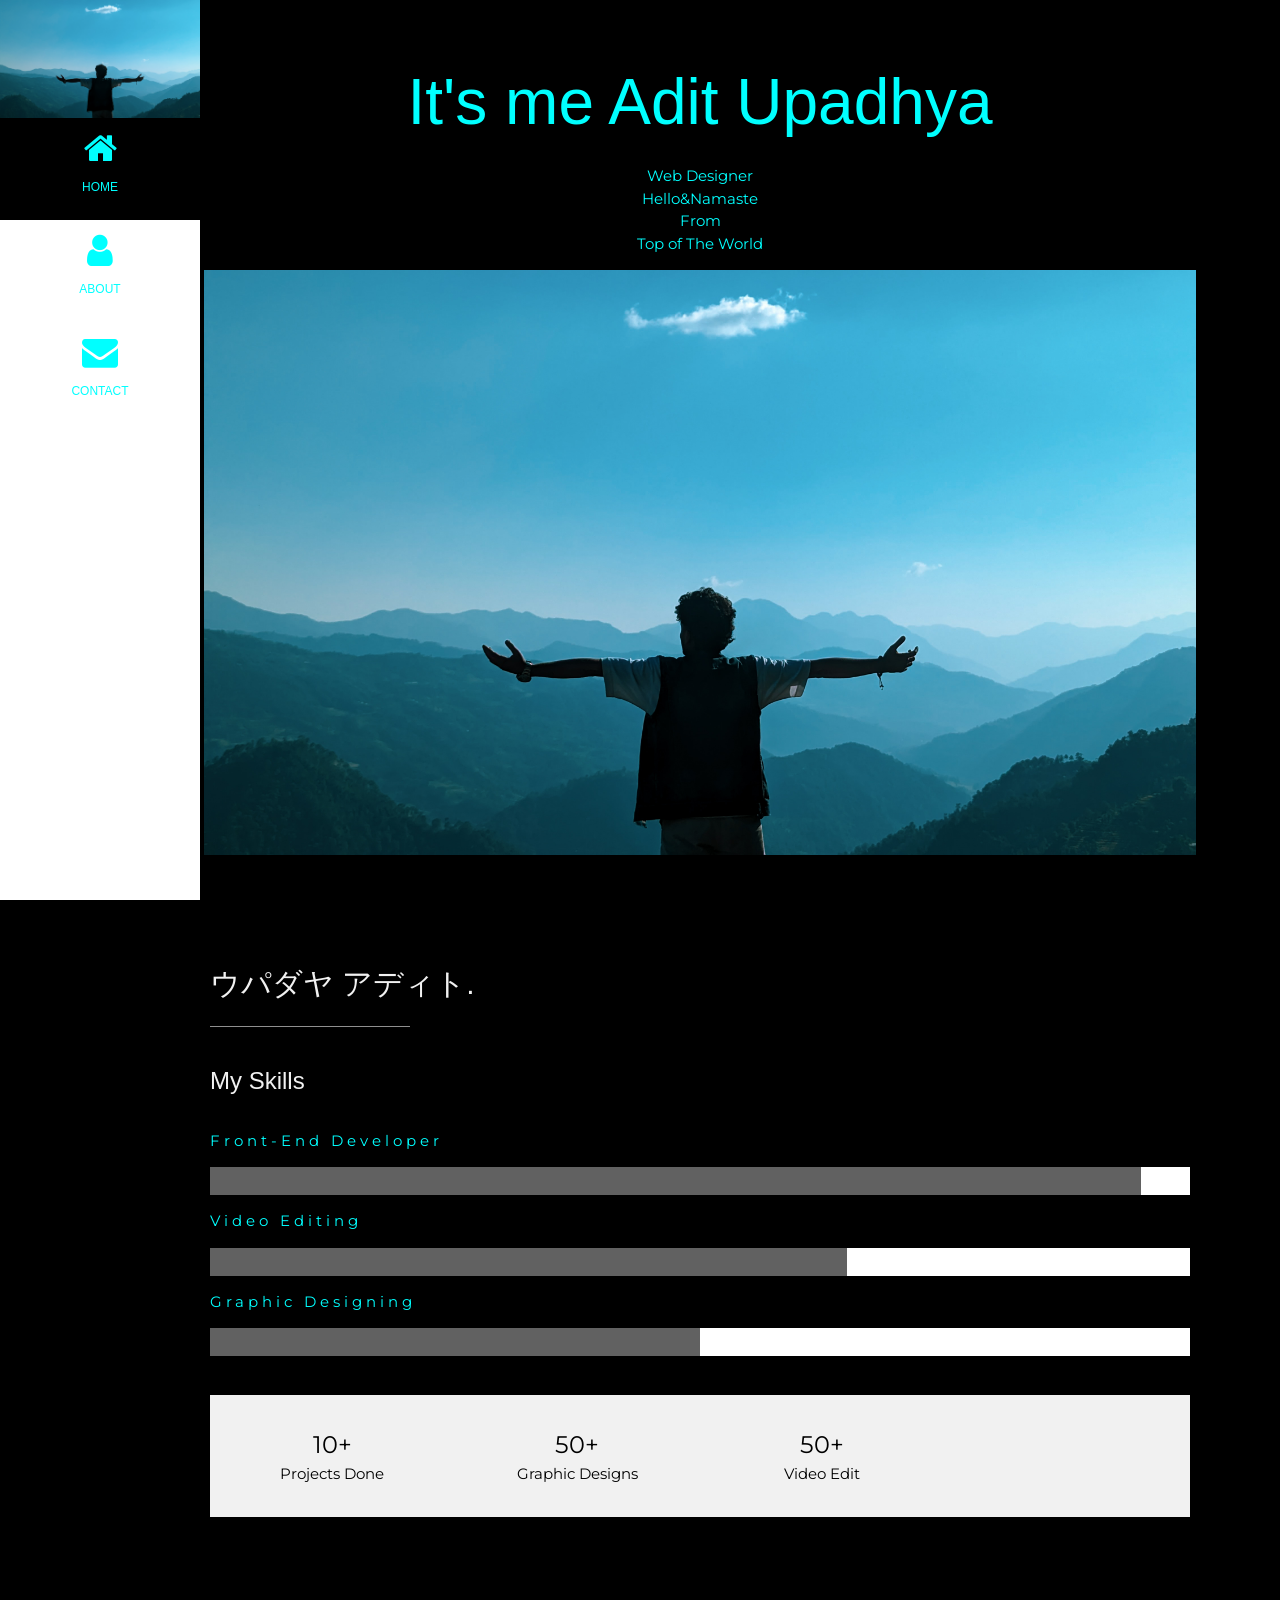
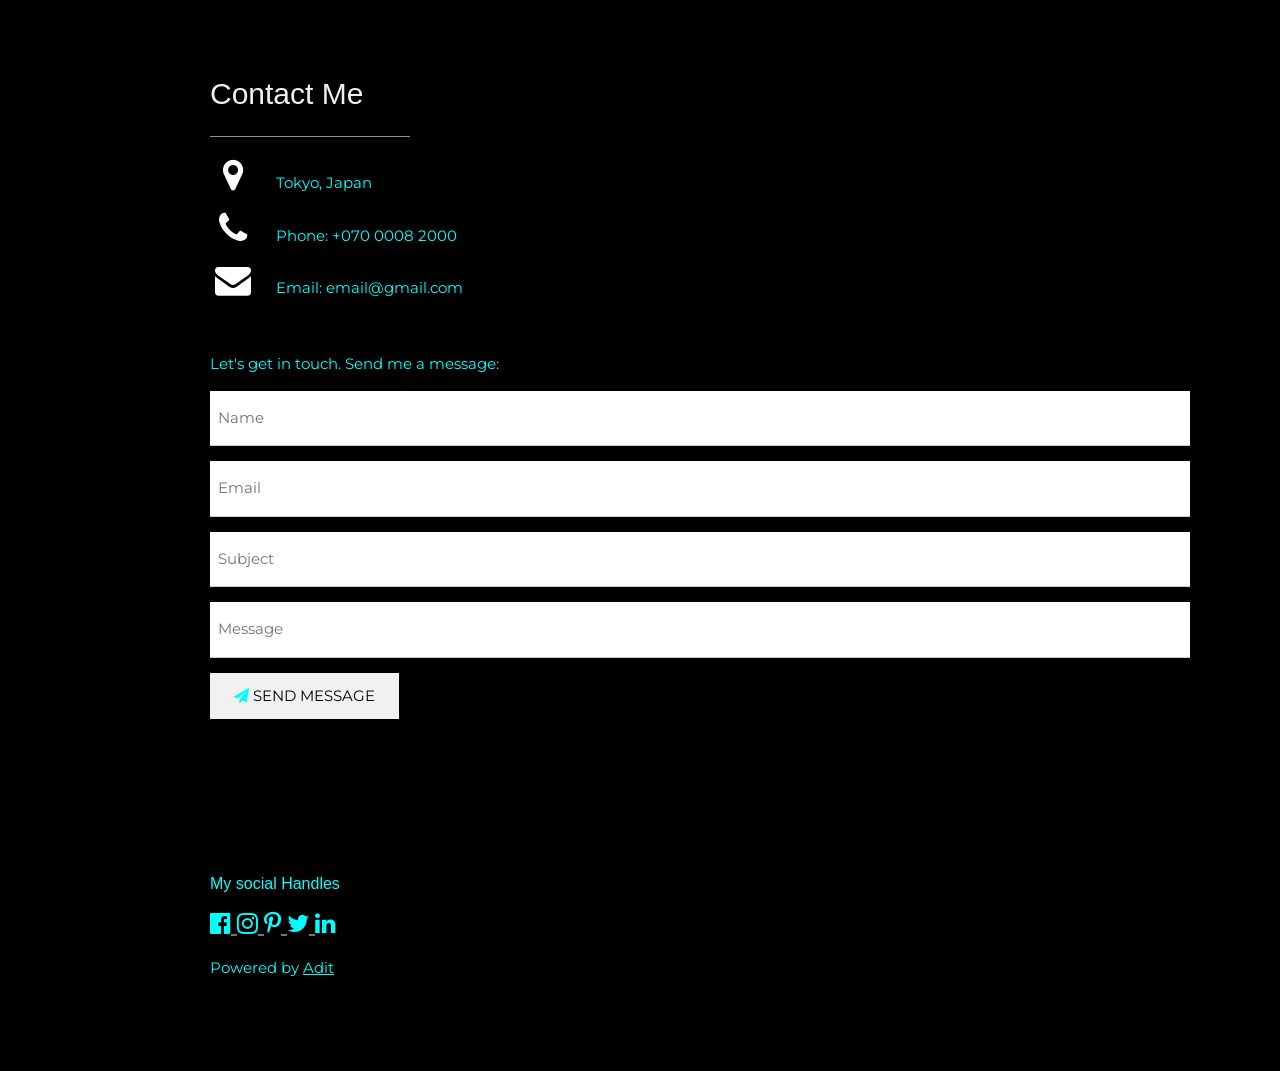
<file: index.html>
<!DOCTYPE html>
<html>
<head>
  <title>Portfolio</title>
  <meta charset="UTF-8">
  <meta name="viewport" content="width=device-width, initial-scale=1">
  <link rel="stylesheet" href="styles.css">
  <link rel="stylesheet" href="https://www.w3schools.com/w3css/4/w3.css">
  <link rel="stylesheet" href="https://fonts.googleapis.com/css?family=Montserrat">
  <link rel="stylesheet" href="https://cdnjs.cloudflare.com/ajax/libs/font-awesome/4.7.0/css/font-awesome.min.css">
</head>
<body class="w3-black">
  <!-- Rest of your webpage content goes here -->
  
  <script src="script.js"></script>
</body>
  <!-- Icon Bar (Sidebar - hidden on small screens) -->
  <nav class="w3-sidebar w3-bar-block w3-small w3-hide-small w3-center">
    <!-- Avatar image in top left corner -->
    <img src="aditimagedeupur.jpg" style="width:100%">
    <a href="#" class="w3-bar-item w3-button w3-padding-large w3-black">
      <i class="fa fa-home w3-xxlarge"></i>
      <p>HOME</p>
    </a>
    <a href="#about" class="w3-bar-item w3-button w3-padding-large w3-hover-black">
      <i class="fa fa-user w3-xxlarge"></i>
      <p>ABOUT</p>
    </a>
    <a href="#contact" class="w3-bar-item w3-button w3-padding-large w3-hover-black">
      <i class="fa fa-envelope w3-xxlarge"></i>
      <p>CONTACT</p>
    </a>
  </nav>

  <!-- Navbar on small screens (Hidden on medium and large screens) -->
  <div class="w3-top w3-hide-large w3-hide-medium" id="myNavbar">
    <div class="w3-bar w3-black w3-opacity w3-hover-opacity-off w3-center w3-small">
        
      <a href="#" class="w3-bar-item w3-button" style="width:25% !important">HOME</a>
      <a href="#about" class="w3-bar-item w3-button" style="width:25% !important">ABOUT</a>
      <a href="#contact" class="w3-bar-item w3-button" style="width:25% !important">CONTACT</a>
    </div>
  </div>

  <!-- Page Content -->
  <div class="w3-padding-large" id="main">
    <!-- Header/Home -->
    <header class="w3-container w3-padding-32 w3-center w3-black" id="home">
      <h1 class="w3-jumbo"><span class="w3-hide-small">It's me </span> Adit Upadhya</h1>
      <p> Web Designer<br>Hello&Namaste <br>From<br> Top of The World </p>
      <img src="aditimagedeupur.jpg" alt="boy" class="w3-image" width="992" height="1108">
    </header>

    <!-- About Section -->
    <div class="w3-content w3-justify w3-text-grey w3-padding-64" id="about">
      <h2 class="w3-text-light-grey">ウパダヤ アディト.</h2>
      <hr style="width:200px" class="w3-opacity">
      <p>    </p>
      <h3 class="w3-padding-16 w3-text-light-grey">My Skills</h3>
      <p class="w3-wide">Front-End Developer</p>
      <div class="w3-white">
        <div class="w3-dark-grey" style="height:28px;width:95%"></div>
      </div>
      <p class="w3-wide">Video Editing</p>
      <div class="w3-white">
        <div class="w3-dark-grey" style="height:28px;width:65%"></div>
      </div>
      <p class="w3-wide">Graphic Designing</p>
      <div class="w3-white">
        <div class="w3-dark-grey" style="height:28px;width:50%"></div>
      </div><br>
      
      <div class="w3-row w3-center w3-padding-16 w3-section w3-light-grey">

        <div class="w3-quarter w3-section">
          <span class="w3-xlarge">10+</span><br>
          Projects Done
        </div>
        <div class="w3-quarter w3-section">
          <span class="w3-xlarge">50+</span><br>
          Graphic Designs
        </div>
        <div class="w3-quarter w3-section">
          <span class="w3-xlarge">50+</span><br>
          Video Edit
        </div>
      </div>
    <!-- End Portfolio Section -->
    </div>

    <!-- Contact Section -->
    <div class="w3-padding-64 w3-content w3-text-grey" id="contact">
      <h2 class="w3-text-light-grey">Contact Me</h2>
      <hr style="width:200px" class="w3-opacity">

      <div class="w3-section">
        <p><i class="fa fa-map-marker fa-fw w3-text-white w3-xxlarge w3-margin-right"></i> Tokyo, Japan</p>
        <p><i class="fa fa-phone fa-fw w3-text-white w3-xxlarge w3-margin-right"></i> Phone: +070 0008 2000</p>
        <p><i class="fa fa-envelope fa-fw w3-text-white w3-xxlarge w3-margin-right"> </i> Email: email@gmail.com</p>
      </div><br>
      <p>Let's get in touch. Send me a message:</p>

      <form action="/action_page.php" target="_blank">
        <p><input class="w3-input w3-padding-16" type="text" placeholder="Name" required name="Name"></p>
        <p><input class="w3-input w3-padding-16" type="text" placeholder="Email" required name="Email"></p>
        <p><input class="w3-input w3-padding-16" type="text" placeholder="Subject" required name="Subject"></p>
        <p><input class="w3-input w3-padding-16" type="text" placeholder="Message" required name="Message"></p>
        <p>
          <button class="w3-button w3-light-grey w3-padding-large" type="submit">
            <i class="fa fa-paper-plane"></i> SEND MESSAGE
          </button>
        </p>
      </form>
    <!-- End Contact Section -->
    </div>
    
    <!-- Footer -->
    <div>
    <footer class="w3-content w3-padding-64 w3-text-grey w3-xlarge">
        <h6>My social Handles</h6>
      <a href="https://www.facebook.com/adit.sharma.1257">
          <i class="fa fa-facebook-official w3-hover-opacity"></i>
      </a>
      <a href="https://www.instagram.com/adit.upadhya/?igsh=MThzcHdodzRhaW9zbQ%3D%3D">
          <i class="fa fa-instagram w3-hover-opacity"></i>
      </a>
      <a href="https://www.pinterest.jp/aditsharma277/?invite_code=c9d87da3aa6b4b738ee6ad1d77494cea&sender=630011572781315141">
          <i class="fa fa-pinterest-p w3-hover-opacity"></i>
      </a>
      <a href="https://x.com/adit_upadhya?t=JOMRTaMGTl7mR5_P21c7AQ&s=09&mx=2">
          <i class="fa fa-twitter w3-hover-opacity"></i>
      </a>
      <a href="https://www.linkedin.com/in/adit-upadhya-690644257?utm_source=share&utm_campaign=share_via&utm_content=profile&utm_medium=android_app">
          <i class="fa fa-linkedin w3-hover-opacity"></i>
      </a>    
      <p class="w3-medium">Powered by <a href="Adit" target="_blank" class="w3-hover-text-green">Adit</a></p>
     <!-- End footer -->
     </footer>
     </div>

  <!-- END PAGE CONTENT -->
  </div>

</body>
</html>
</file>
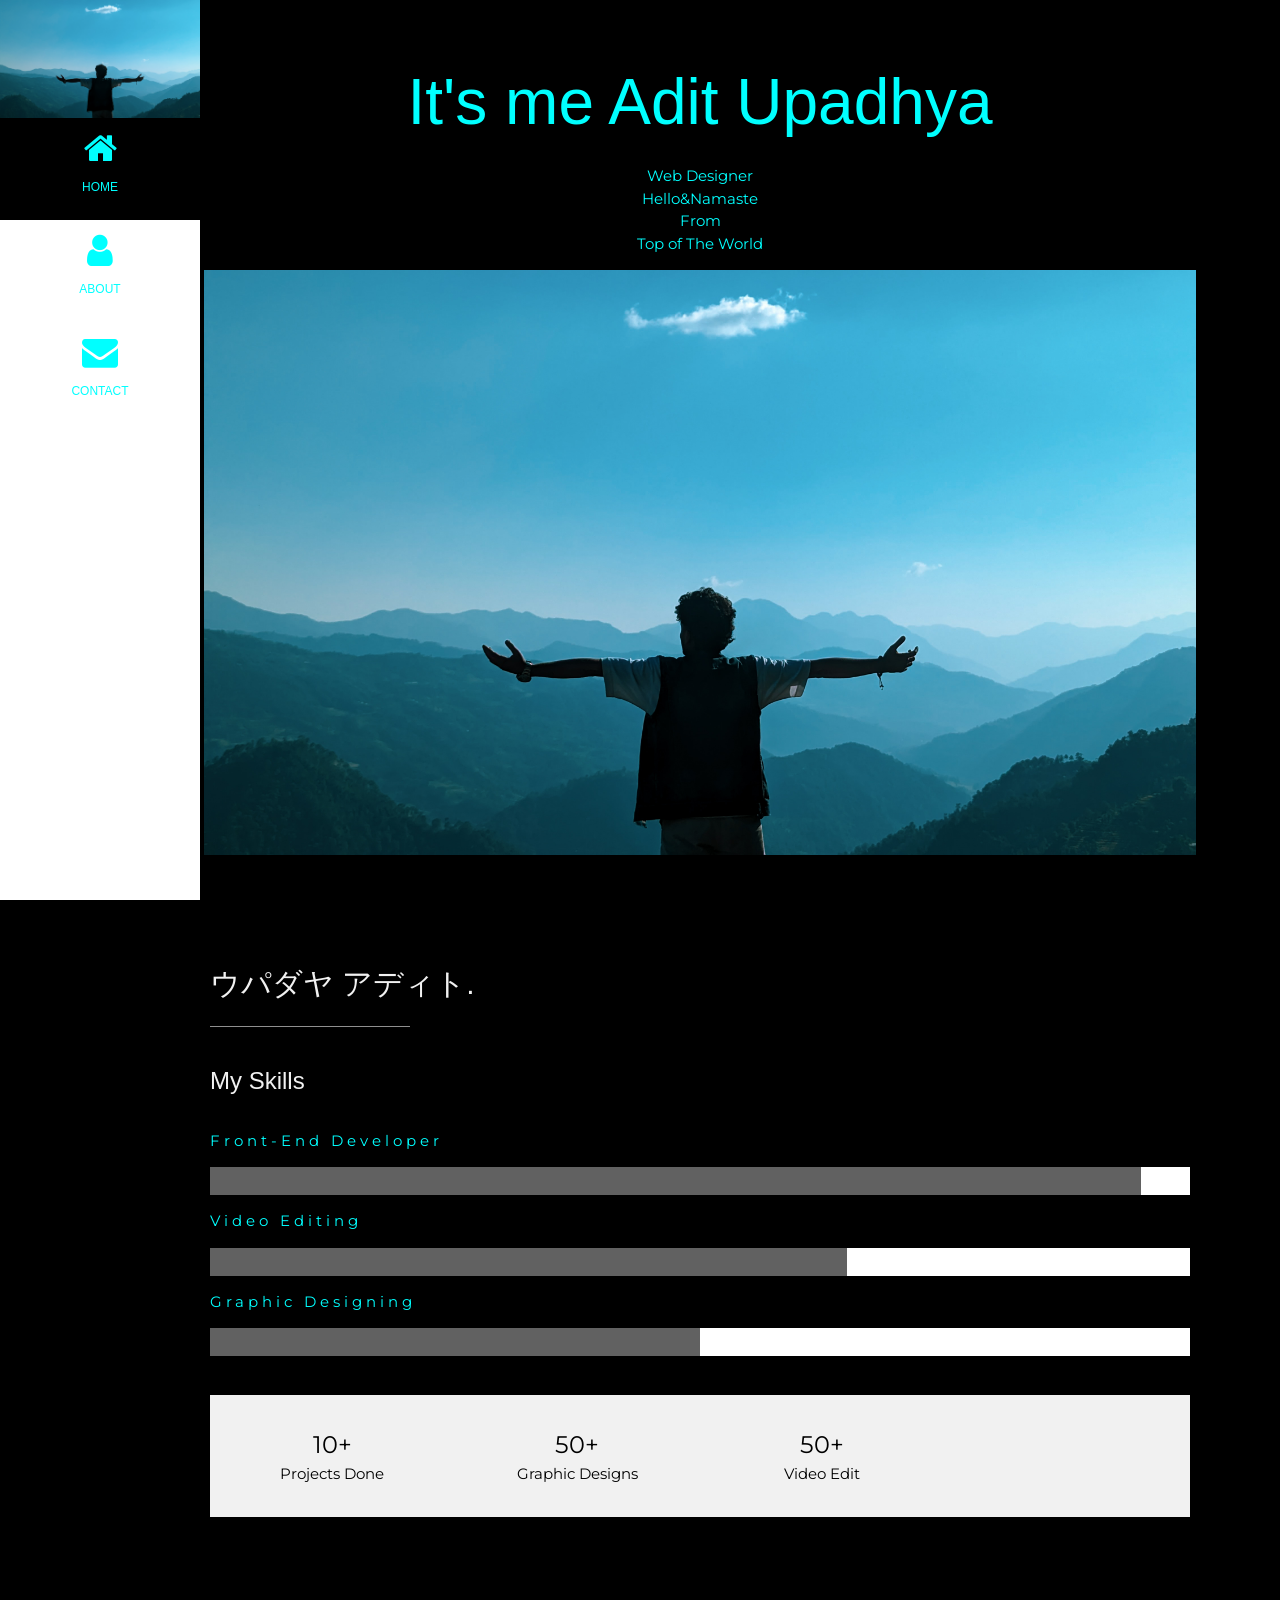
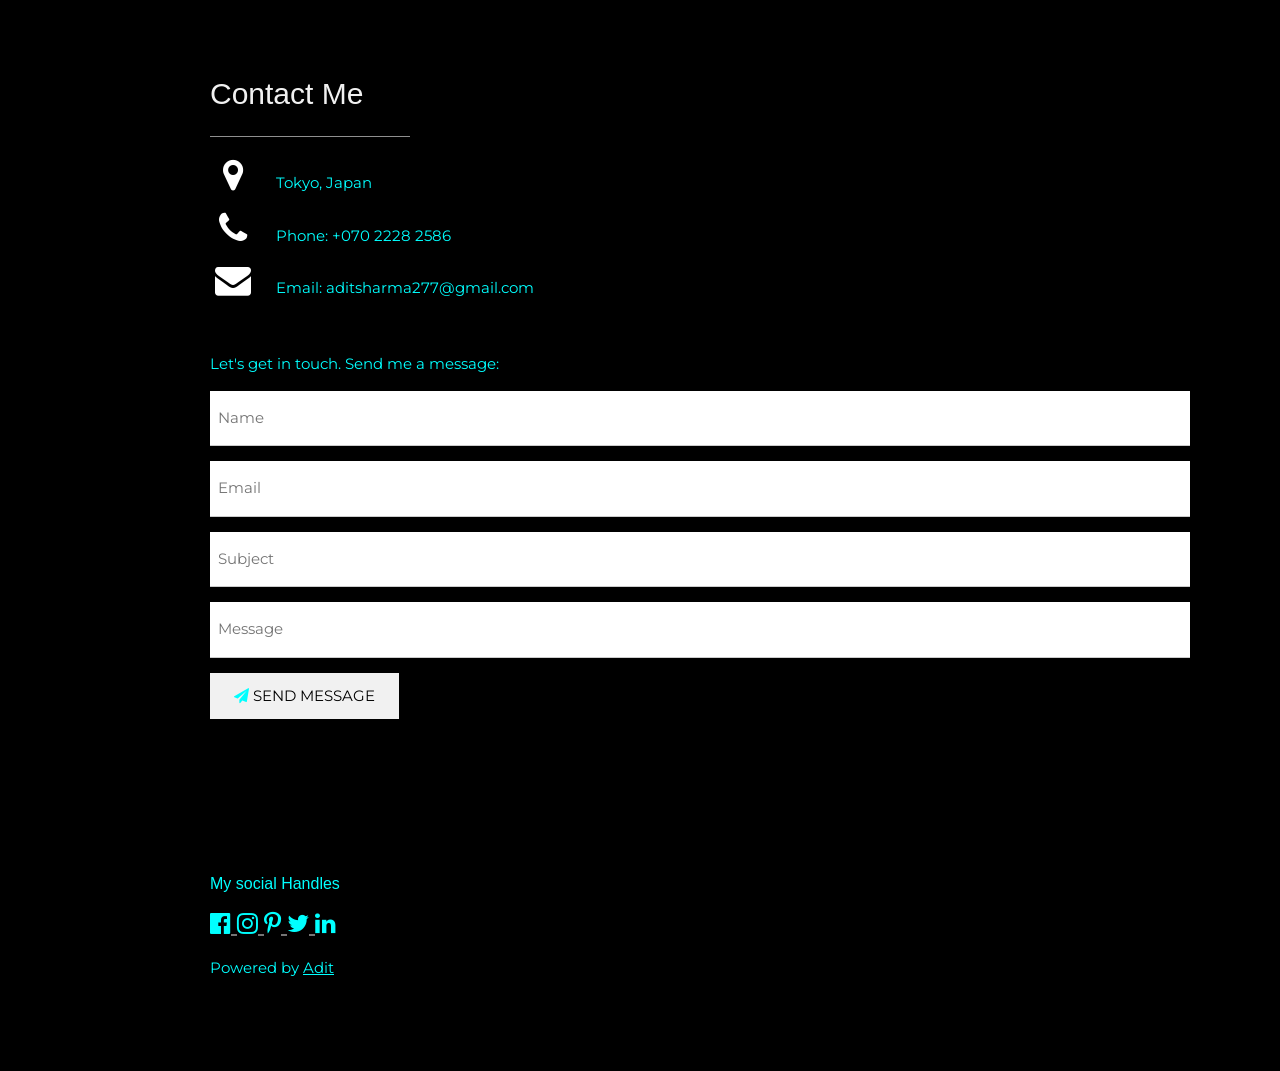
<file: potfolio.html>
<!DOCTYPE html>
<html>
<head>
  <title>Portfolio</title>
  <meta charset="UTF-8">
  <meta name="viewport" content="width=device-width, initial-scale=1">
  <link rel="stylesheet" href="styles.css">
  <link rel="stylesheet" href="https://www.w3schools.com/w3css/4/w3.css">
  <link rel="stylesheet" href="https://fonts.googleapis.com/css?family=Montserrat">
  <link rel="stylesheet" href="https://cdnjs.cloudflare.com/ajax/libs/font-awesome/4.7.0/css/font-awesome.min.css">
</head>
<body class="w3-black">
  <!-- Rest of your webpage content goes here -->
  
  <script src="script.js"></script>
</body>
  <!-- Icon Bar (Sidebar - hidden on small screens) -->
  <nav class="w3-sidebar w3-bar-block w3-small w3-hide-small w3-center">
    <!-- Avatar image in top left corner -->
    <img src="aditimagedeupur.jpg" style="width:100%">
    <a href="#" class="w3-bar-item w3-button w3-padding-large w3-black">
      <i class="fa fa-home w3-xxlarge"></i>
      <p>HOME</p>
    </a>
    <a href="#about" class="w3-bar-item w3-button w3-padding-large w3-hover-black">
      <i class="fa fa-user w3-xxlarge"></i>
      <p>ABOUT</p>
    </a>
    <a href="#contact" class="w3-bar-item w3-button w3-padding-large w3-hover-black">
      <i class="fa fa-envelope w3-xxlarge"></i>
      <p>CONTACT</p>
    </a>
  </nav>

  <!-- Navbar on small screens (Hidden on medium and large screens) -->
  <div class="w3-top w3-hide-large w3-hide-medium" id="myNavbar">
    <div class="w3-bar w3-black w3-opacity w3-hover-opacity-off w3-center w3-small">
        
      <a href="#" class="w3-bar-item w3-button" style="width:25% !important">HOME</a>
      <a href="#about" class="w3-bar-item w3-button" style="width:25% !important">ABOUT</a>
      <a href="#contact" class="w3-bar-item w3-button" style="width:25% !important">CONTACT</a>
    </div>
  </div>

  <!-- Page Content -->
  <div class="w3-padding-large" id="main">
    <!-- Header/Home -->
    <header class="w3-container w3-padding-32 w3-center w3-black" id="home">
      <h1 class="w3-jumbo"><span class="w3-hide-small">It's me </span> Adit Upadhya</h1>
      <p> Web Designer<br>Hello&Namaste <br>From<br> Top of The World </p>
      <img src="aditimagedeupur.jpg" alt="boy" class="w3-image" width="992" height="1108">
    </header>

    <!-- About Section -->
    <div class="w3-content w3-justify w3-text-grey w3-padding-64" id="about">
      <h2 class="w3-text-light-grey">ウパダヤ アディト.</h2>
      <hr style="width:200px" class="w3-opacity">
      <p>    </p>
      <h3 class="w3-padding-16 w3-text-light-grey">My Skills</h3>
      <p class="w3-wide">Front-End Developer</p>
      <div class="w3-white">
        <div class="w3-dark-grey" style="height:28px;width:95%"></div>
      </div>
      <p class="w3-wide">Video Editing</p>
      <div class="w3-white">
        <div class="w3-dark-grey" style="height:28px;width:65%"></div>
      </div>
      <p class="w3-wide">Graphic Designing</p>
      <div class="w3-white">
        <div class="w3-dark-grey" style="height:28px;width:50%"></div>
      </div><br>
      
      <div class="w3-row w3-center w3-padding-16 w3-section w3-light-grey">

        <div class="w3-quarter w3-section">
          <span class="w3-xlarge">10+</span><br>
          Projects Done
        </div>
        <div class="w3-quarter w3-section">
          <span class="w3-xlarge">50+</span><br>
          Graphic Designs
        </div>
        <div class="w3-quarter w3-section">
          <span class="w3-xlarge">50+</span><br>
          Video Edit
        </div>
      </div>
    <!-- End Portfolio Section -->
    </div>

    <!-- Contact Section -->
    <div class="w3-padding-64 w3-content w3-text-grey" id="contact">
      <h2 class="w3-text-light-grey">Contact Me</h2>
      <hr style="width:200px" class="w3-opacity">

      <div class="w3-section">
        <p><i class="fa fa-map-marker fa-fw w3-text-white w3-xxlarge w3-margin-right"></i> Tokyo, Japan</p>
        <p><i class="fa fa-phone fa-fw w3-text-white w3-xxlarge w3-margin-right"></i> Phone: +070 2228 2586</p>
        <p><i class="fa fa-envelope fa-fw w3-text-white w3-xxlarge w3-margin-right"> </i> Email: aditsharma277@gmail.com</p>
      </div><br>
      <p>Let's get in touch. Send me a message:</p>

      <form action="/action_page.php" target="_blank">
        <p><input class="w3-input w3-padding-16" type="text" placeholder="Name" required name="Name"></p>
        <p><input class="w3-input w3-padding-16" type="text" placeholder="Email" required name="Email"></p>
        <p><input class="w3-input w3-padding-16" type="text" placeholder="Subject" required name="Subject"></p>
        <p><input class="w3-input w3-padding-16" type="text" placeholder="Message" required name="Message"></p>
        <p>
          <button class="w3-button w3-light-grey w3-padding-large" type="submit">
            <i class="fa fa-paper-plane"></i> SEND MESSAGE
          </button>
        </p>
      </form>
    <!-- End Contact Section -->
    </div>
    
    <!-- Footer -->
    <div>
    <footer class="w3-content w3-padding-64 w3-text-grey w3-xlarge">
        <h6>My social Handles</h6>
      <a href="https://www.facebook.com/adit.sharma.1257">
          <i class="fa fa-facebook-official w3-hover-opacity"></i>
      </a>
      <a href="https://www.instagram.com/adit.upadhya/?igsh=MThzcHdodzRhaW9zbQ%3D%3D">
          <i class="fa fa-instagram w3-hover-opacity"></i>
      </a>
      <a href="https://www.pinterest.jp/aditsharma277/?invite_code=c9d87da3aa6b4b738ee6ad1d77494cea&sender=630011572781315141">
          <i class="fa fa-pinterest-p w3-hover-opacity"></i>
      </a>
      <a href="https://x.com/adit_upadhya?t=JOMRTaMGTl7mR5_P21c7AQ&s=09&mx=2">
          <i class="fa fa-twitter w3-hover-opacity"></i>
      </a>
      <a href="https://www.linkedin.com/in/adit-upadhya-690644257?utm_source=share&utm_campaign=share_via&utm_content=profile&utm_medium=android_app">
          <i class="fa fa-linkedin w3-hover-opacity"></i>
      </a>    
      <p class="w3-medium">Powered by <a href="Adit" target="_blank" class="w3-hover-text-green">Adit</a></p>
     <!-- End footer -->
     </footer>
     </div>

  <!-- END PAGE CONTENT -->
  </div>

</body>
</html>
</file>
<file: styles.css>
div, h1,h2,h3,h4,h5,h6 {
    color: aqua;
    font-family: "Montserrat", sans-serif;
}
.w3-row-padding img {
    margin-bottom: 12px;
}
/* Set the width of the sidebar to 120px */
.w3-sidebar {
    width: 120px;
    background: #000000;
}
/* Add a left margin to the "page content" that matches the width of the sidebar (120px) */
#main {
    margin-left: 120px;
}
/* Remove margins from "page content" on small screens */
@media only screen and (max-width: 600px) {
    #main {
        margin-left: 0;
    }
}
nav {
    color:white;

}
footer,a,i{
    color: aqua;
}
footer,i{
    size: 20px;
}
div,p,style{
    color: aqua;
}
.w3-quarter{
    color:rgb(0, 0, 0);
}
/* styles.css */

.w3-container {
    padding: 80px 16px;
  }
  
  #datetime {
    padding-left: 5px;
    font-size: 24px;
  }
</file>
